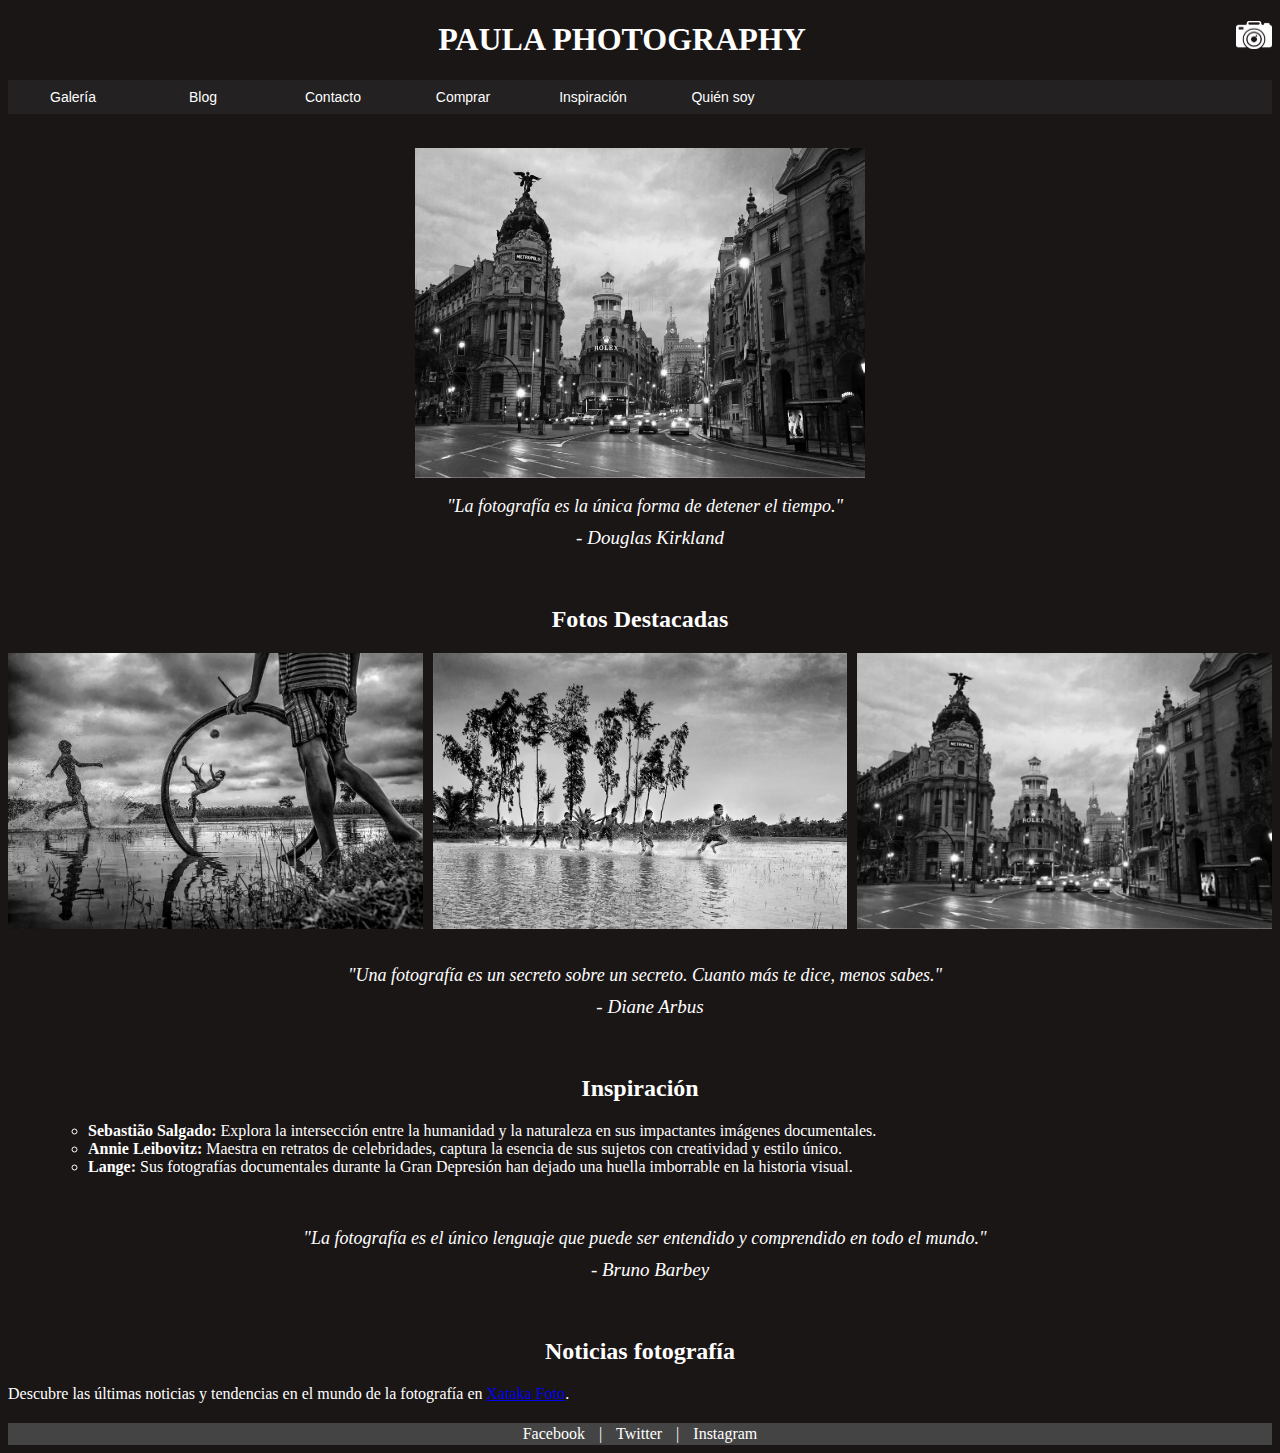
<file: index.html>
<!DOCTYPE html>
<html>
    <head>
        <meta charset="UTF-8">
        <meta http-equiv="X-UA-Compatible" content="IE=edge" >
        <meta name="viewport" content="width=device-width, initial-scale=1.0">
        <img src="assets/images/Camara-logo.png" alt = "imagen no cargada" width="36" height="28" align="right">
        <title>
            PaulaPhotography
        </title>
        <link rel="stylesheet" href="formato.css">
    </head>
    <body>
        <h1>PAULA PHOTOGRAPHY</h1>
        <nav>
            <ul class="contenedor">
            <li><a href = "galeria.html" >Galería</a></li>
            <li><a href = "blog.html" >Blog</a>
            <ul class="submenu">
                <li><a href="blog.html#trabajo">Trabajo</a></li>
                <li><a href="blog.html#viajes">Viajes</a></li>
              </ul>
            </li>
            <li><a href = "contacto.html" >Contacto</a></li>
            <li><a href = "comprar.html" >Comprar</a>
            <ul class="submenu">
                <li><a href="comprar.html#sesiones">Sesiones</a></li>
                <li><a href="comprar.html#imprimir">Imprimir</a></li>
                <li><a href="comprar.html#servicios">Servicios</a></li>
              </ul></li>
            <li><a href = "inspiracion.html" >Inspiración</a></li>
            <li><a href = "yo.html" >Quién soy</a></li>
        </ul>
           </nav>
        
        <br>

        <img src="assets/images/madrid.jpg" alt = "imagen no cargada" width="450" height="330">
        <blockquote>
            "La fotografía es la única forma de detener el tiempo."
            <p>- Douglas Kirkland</p>
        </blockquote>
        
        <br>
        <h2>Fotos Destacadas</h2>

        <div class="gallery">
            <img src="assets/images/fotobw.jpg" alt="Foto 1">
            <img src="assets/images/fotobw2.jpg" alt="Foto 2">
            <img src="assets/images/madrid.jpg" alt="Foto 2">
            <!-- Agrega más imágenes aquí -->
        </div>

        <br>
        <blockquote>
            "Una fotografía es un secreto sobre un secreto. Cuanto más te dice, menos sabes."
            <p>- Diane Arbus</p>
        </blockquote>

        <br>
        <h2>Inspiración</h2>
        <ul>
            <ul>
                <li><strong>Sebastião Salgado:</strong> Explora la intersección entre la humanidad y la naturaleza en sus impactantes imágenes documentales.</li>
                <li><strong>Annie Leibovitz:</strong> Maestra en retratos de celebridades, captura la esencia de sus sujetos con creatividad y estilo único.</li>
                <li><strong>Lange: </strong> Sus fotografías documentales durante la Gran Depresión han dejado una huella imborrable en la historia visual.</li>
            </ul>
        </ul>
        <br>
        <blockquote>
            "La fotografía es el único lenguaje que puede ser entendido y comprendido en todo el mundo." 
            <p>- Bruno Barbey</p>
        </blockquote>

        <br>
        <h2>Noticias fotografía</h2>
        Descubre las últimas noticias y tendencias en el mundo de la fotografía en <a href="https://www.xatakafoto.com/">Xataka Foto</a>.
        <br>
      
        <footer>
            <div class="footer-content">
              <div>
                <a href="https://www.facebook.com/ejemplo" target="_blank">Facebook</a>
                <span> | </span>
                <a href="https://twitter.com/ejemplo" target="_blank">Twitter</a>
                <span> | </span>
                <a href="https://www.instagram.com/ejemplo" target="_blank">Instagram</a>
              </div>
            </div>
          </footer>
    </body>
</html>
</file>
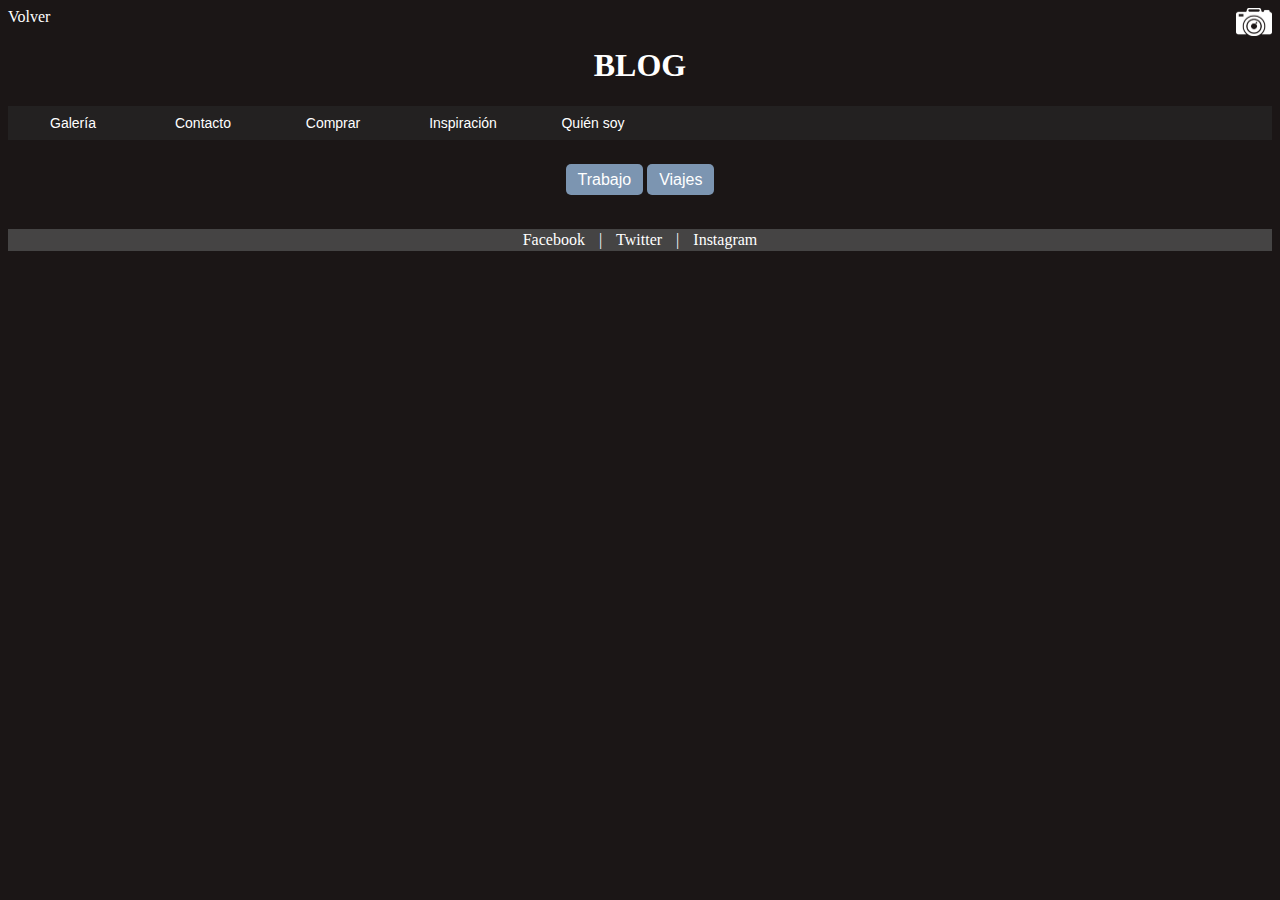
<file: blog.html>
<!DOCTYPE html>
<html lang="en">
<head>
    <img src="assets/images/Camara-logo.png" alt = "imagen no cargada" width="36" height="28" align="right">
    <meta charset="UTF-8">
    <meta name="viewport" content="width=device-width,initial-scale=1,maximum-scale=1,user-scalable=no" />
    <meta http-equiv="X-UA-Compatible" content="IE=edge">
    <meta name="viewport" content="width=device-width, initial-scale=1.0">
    <title>PaulaPhotography</title>
    <link rel="stylesheet" href="formato.css">
</head>
<body>
    <a href = "index.html" class="volver">Volver</a>
    <h1><a href = "index.html" class="volver">BLOG</a></h1>
    <nav>
        <ul class="contenedor">
        <li><a href = "galeria.html" >Galería</a></li>
        <li><a href = "contacto.html" >Contacto</a></li>
        <li><a href = "comprar.html" >Comprar</a>
        <ul class="submenu">
            <li><a href="comprar.html#sesiones">Sesiones</a></li>
            <li><a href="comprar.html#imprimir">Imprimir</a></li>
            <li><a href="comprar.html#servicios">Servicios</a></li>
          </ul></li>
        <li><a href = "inspiracion.html" >Inspiración</a></li>
        <li><a href = "yo.html" >Quién soy</a></li>
    </ul>
       </nav>

    <nav class="naver">
        <a class="boton", href="#trabajo">Trabajo</a>
        <a class="boton", href="#viajes">Viajes</a>
        <br>
    </nav>

       <section id="trabajo">
        <img src="assets/images/yoo.jpg" alt="Imagen de trabajo">
        <h2>Mi Trabajo</h2>
        <p>
            Como fotógrafa, mi trabajo se centra en capturar momentos únicos y emociones genuinas a través de mi lente. Cada sesión fotográfica es una oportunidad para contar historias y expresar la belleza y la autenticidad de las personas y los lugares que fotografío. Busco crear imágenes que no solo sean visualmente impactantes, sino que también transmitan profundidad y significado, evocando una conexión emocional con el espectador.
        </p>
        <p>
            En el futuro, espero seguir creciendo y evolucionando como fotógrafa, explorando nuevos estilos y técnicas, y expandiendo mi alcance creativo. Mi objetivo es seguir desafiándome a mí misma, superando mis límites y creando obras que inspiren y provoquen reflexión. En mis proyectos, busco colaborar con personas apasionadas y creativas, trabajar en proyectos significativos y contribuir positivamente al mundo a través de mi arte.
        </p>
       </section>

       <section id="viajes">
    
        <div class="viajes-container">
            <h2>Mis Viajes</h2>
            <div class="gallery">
                <a class="volver" href="blog/ny.html">
                    <img src="assets/images/ny.jpg" alt="New York" >
                    <h3>New York</h3>
                </a>
                <a class="volver" href="blog/kenya.html">
                    <img src="assets/images/zebra.jpg" alt="Kenya">
                    <h3>Kenya</h3>
                </a>
                <a class="volver" href="blog/india.html">
                    <img src="assets/images/fotobw2.jpg" alt="India">
                    <h3>India</h3>
                </a>
            </div>
        </div>
    </section>
    
    <footer>
        <div class="footer-content">
          <div>
            <a href="https://www.facebook.com/ejemplo" target="_blank">Facebook</a>
            <span> | </span>
            <a href="https://twitter.com/ejemplo" target="_blank">Twitter</a>
            <span> | </span>
            <a href="https://www.instagram.com/ejemplo" target="_blank">Instagram</a>
          </div>
        </div>
      </footer>
       
</body>
</html>
</file>
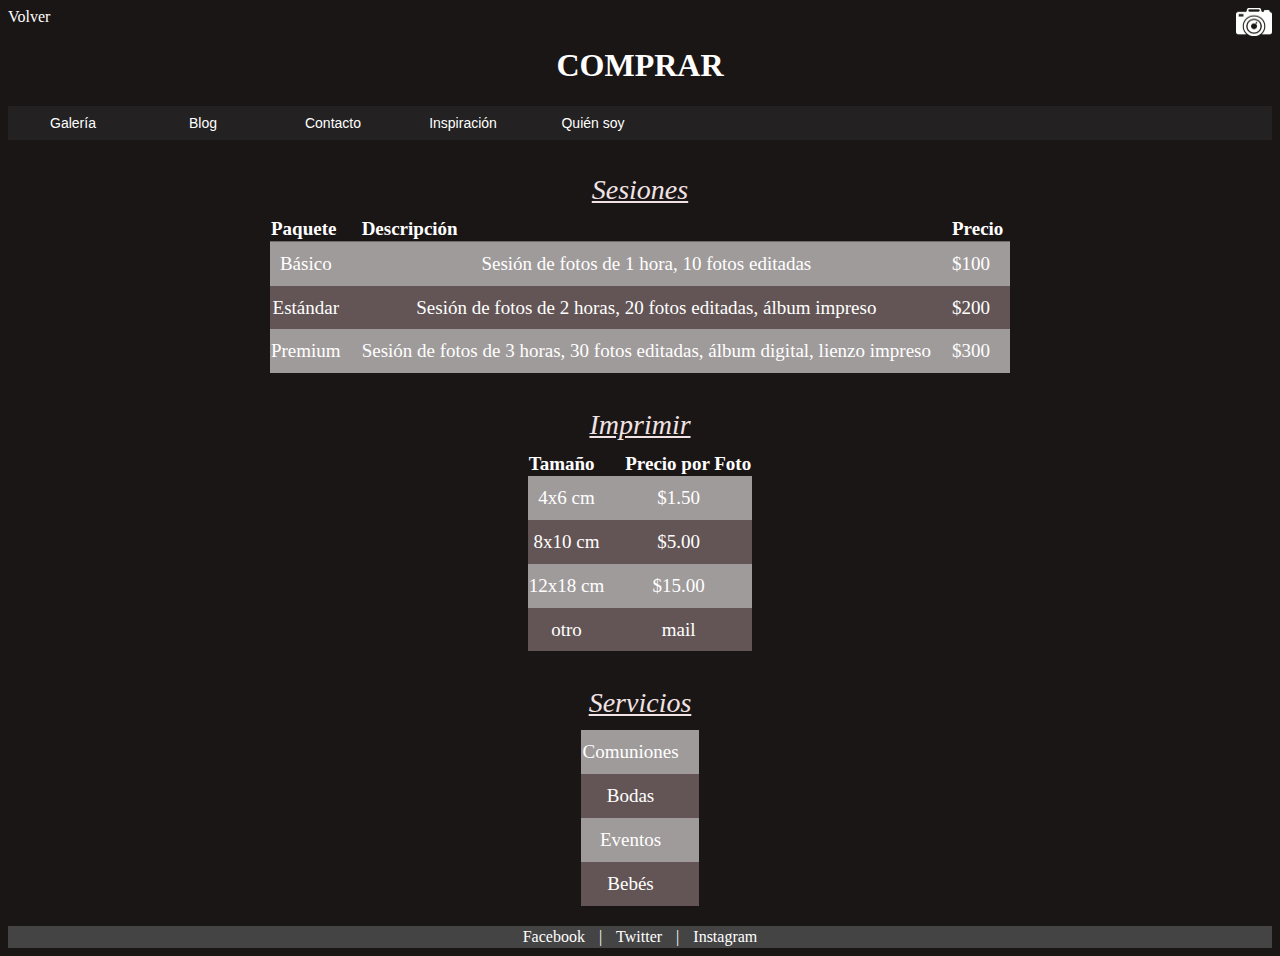
<file: comprar.html>
<!DOCTYPE html>
<html lang="en">
<head>
    <img src="assets/images/Camara-logo.png" alt = "imagen no cargada" width="36" height="28" align="right">
    <meta charset="UTF-8">
    <meta name="viewport" content="width=device-width, initial-scale=1.0">
    <title>PaulaPhotography</title>
    <link rel="stylesheet" href="formato.css">
</head>
<body>
    <a href = "index.html" class="volver">Volver</a>
    <h1><a href = "index.html" class="volver">COMPRAR</a></h1>
    <nav>
        <ul class="contenedor">
        <li><a href = "galeria.html" >Galería</a></li>
        <li><a href = "blog.html" >Blog</a>
        <ul class="submenu">
            <li><a href="blog.html#trabajo">Trabajo</a></li>
            <li><a href="blog.html#viajes">Viajes</a></li>
          </ul>
        </li>
        <li><a href = "contacto.html" >Contacto</a></li>
        <li><a href = "inspiracion.html" >Inspiración</a></li>
        <li><a href = "yo.html" >Quién soy</a></li>
    </ul>
       </nav>
    
    <br>
    <table id="sesiones">
        <caption id="leyenda">Sesiones</caption>
        <thead>
            <tr>
                <th>Paquete</th>
                <th>Descripción</th>
                <th>Precio</th>
            </tr>
        </thead>
        <tbody>
            <tr class="separador">
                <td>Básico </td>
                <td>Sesión de fotos de 1 hora, 10 fotos editadas</td>
                <td>$100</td>
            </tr>
            <tr>
                <td>Estándar </td>
                <td>Sesión de fotos de 2 horas, 20 fotos editadas, álbum impreso</td>
                <td>$200</td>
            </tr>
            <tr>
                <td>Premium </td>
                <td>Sesión de fotos de 3 horas, 30 fotos editadas, álbum digital, lienzo impreso</td>
                <td>$300</td>
            </tr>
        </tbody>
    </table>

    <br>
    <br>

    <table id="imprimir">
        <caption id="leyenda">Imprimir</caption>
        <thead>
            <tr>
                <th>Tamaño</th>
                <th>Precio por Foto</th>
            </tr>
        </thead>
        <tbody>
            <tr>
                <td>4x6 cm</td>
                <td>$1.50</td>
            </tr>
            <tr>
                <td>8x10 cm</td>
                <td>$5.00</td>
            </tr>
            <tr>
                <td>12x18 cm</td>
                <td>$15.00</td>
            </tr>
            <tr>
                <td>otro</td>
                <td>mail</td>
            </tr>
        </tbody>
    </table>

    <br>
    <br>
    <table id="servicios">
        <caption id="leyenda">Servicios</caption>
        <tbody>
            <tr>
                <td>Comuniones</td>
            </tr>
            <tr>
                <td>Bodas</td>
                
            </tr>
            <tr>
                <td>Eventos</td>
                
            </tr>
            <tr>
                <td>Bebés</td>
                
            </tr>
        </tbody>
    </table>

    <footer>
        <div class="footer-content">
          <div>
            <a href="https://www.facebook.com/ejemplo" target="_blank">Facebook</a>
            <span> | </span>
            <a href="https://twitter.com/ejemplo" target="_blank">Twitter</a>
            <span> | </span>
            <a href="https://www.instagram.com/ejemplo" target="_blank">Instagram</a>
          </div>
        </div>
      </footer>
      
</body>
</html>
</file>
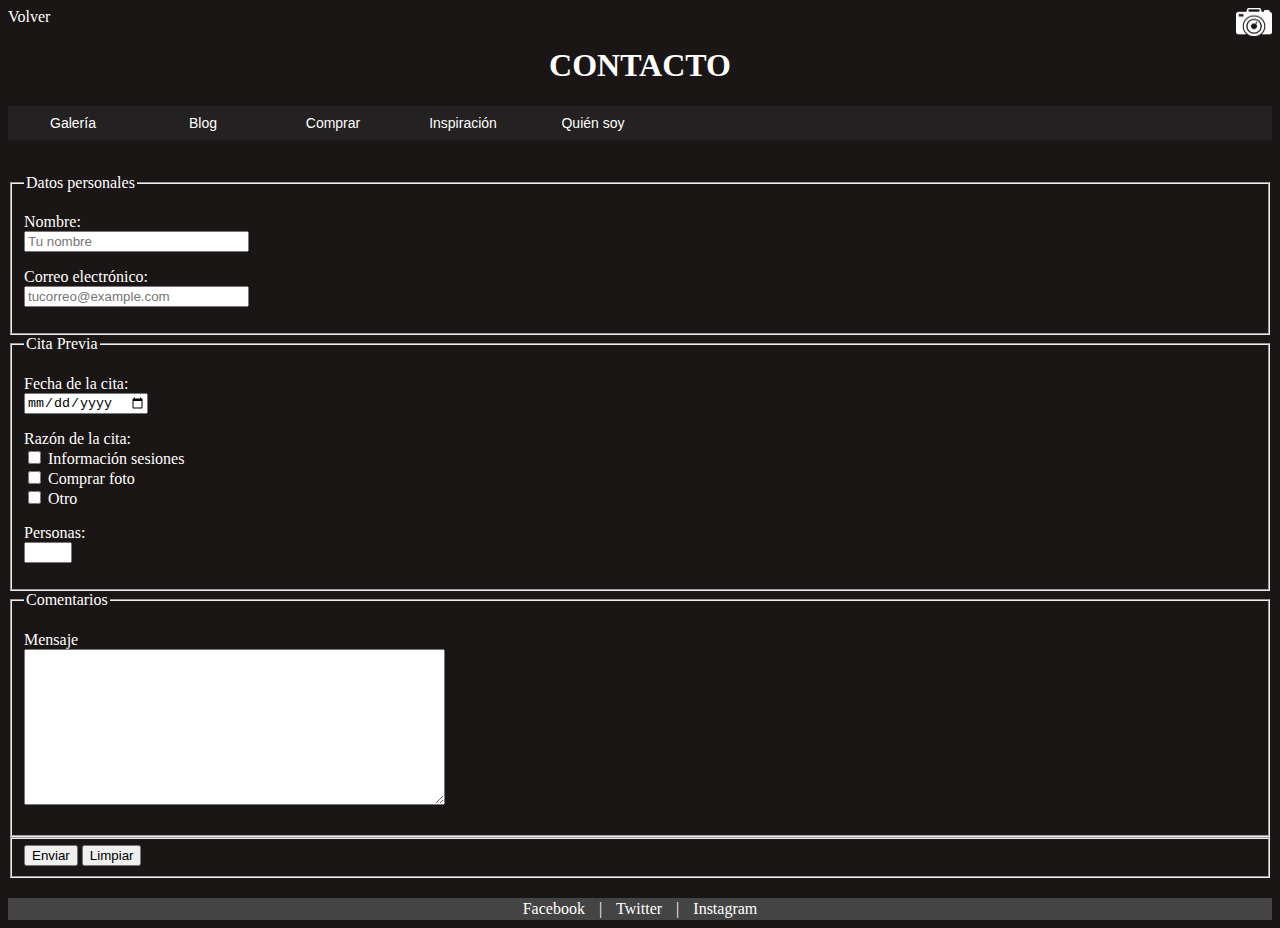
<file: contacto.html>
<!DOCTYPE html>
<html lang="en">
<head>
  <img src="assets/images/Camara-logo.png" alt = "imagen no cargada" width="36" height="28" align="right">
    <meta charset="UTF-8">
    <meta name="viewport" content="width=device-width, initial-scale=1.0">
    <title>PaulaPhotography</title>
    <link rel="stylesheet" href="formato.css">
</head>
<body>
    <a href = "index.html" class="volver">Volver</a>
    <h1><a href = "index.html" class="volver">CONTACTO</a></h1>
    <nav>
        <ul class="contenedor">
        <li><a href = "galeria.html" >Galería</a></li>
        <li><a href = "blog.html" >Blog</a>
        <ul class="submenu">
            <li><a href="blog.html#trabajo">Trabajo</a></li>
            <li><a href="blog.html#viajes">Viajes</a></li>
          </ul>
        </li>
        <li><a href = "comprar.html" >Comprar</a>
        <ul class="submenu">
            <li><a href="comprar.html#sesiones">Sesiones</a></li>
            <li><a href="comprar.html#imprimir">Imprimir</a></li>
            <li><a href="comprar.html#servicios">Servicios</a></li>
          </ul></li>
        <li><a href = "inspiracion.html" >Inspiración</a></li>
        <li><a href = "yo.html" >Quién soy</a></li>
    </ul>
       </nav>
    
    <br>


    <form action="respuestaFormulario.html" method="get">

        <!-- <h2>Formulario del pedido</h2> -->
        <fieldset>
         <legend>Datos personales</legend>
         <p>
          <label for="nombre">Nombre:</label><br>
          <input type="text" id="nombre" name="nombre" maxlength="50" size="25" placeholder="Tu nombre" required>
      </p>
      <p>
          <label for="email">Correo electrónico:</label><br>
          <input type="email" id="email" name="email" maxlength="50" size="25" placeholder="tucorreo@example.com" required>
      </p>
        </fieldset>
        <fieldset>
          <legend>Cita Previa</legend>
          <p>
              <label for="fecha">Fecha de la cita:</label><br>
              <input type="date" id="fecha" name="fecha" min="2024-02-10" required> <!-- Año mes día -->
          </p>
          <p>
              <label for="razon">Razón de la cita:</label><br>
              <input type="checkbox" id="info_sesiones" name="razon" value="info_sesiones" >
              <label for="info_sesiones">Información sesiones</label><br>
              <input type="checkbox" id="comprar_foto" name="razon" value="comprar_foto" >
              <label for="comprar_foto">Comprar foto</label><br>
              <input type="checkbox" id="otro" name="razon" value="otro">
              <label for="otro">Otro</label><br>
          </p>
          <p>
              <label for="cantidad">Personas:</label><br>
              <input type="number" id="cantidad" name="cantidad" min="1" max="5" required>
          </p>
      </fieldset>
        <fieldset>
         <legend>Comentarios</legend>
         <p>
          <label for="story">Mensaje</label><br>
          <textarea id="story" name="instrucciones" rows="10" cols="50"></textarea>
         </p>
        </fieldset>
        <fieldset>
          <button type="submit">Enviar</button>
          <button type="reset">Limpiar</button>
        </fieldset>
       </form>

       <footer>
        <div class="footer-content">
          <div>
            <a href="https://www.facebook.com/ejemplo" target="_blank">Facebook</a>
            <span> | </span>
            <a href="https://twitter.com/ejemplo" target="_blank">Twitter</a>
            <span> | </span>
            <a href="https://www.instagram.com/ejemplo" target="_blank">Instagram</a>
          </div>
        </div>
      </footer>
      
</body>
</html>
</file>
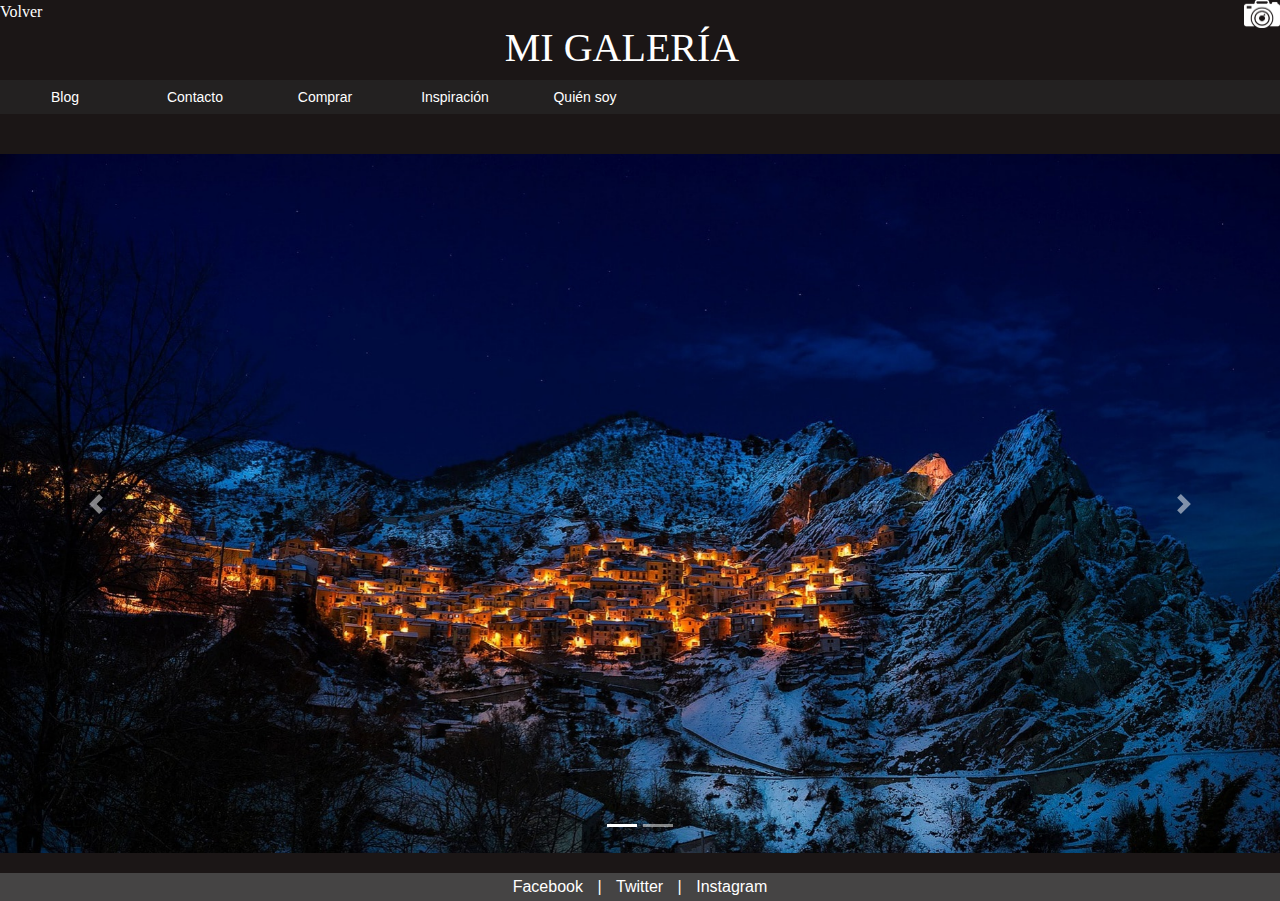
<file: galeria.html>
<!DOCTYPE html>
<html lang="en">
<head>
    <img src="assets/images/Camara-logo.png" alt = "imagen no cargada" width="36" height="28" align="right">
    <meta charset="UTF-8">
    <meta name="viewport" content="width=device-width, initial-scale=1.0">
    <title>PaulaPhotography</title>
    <!-- Include Bootstrap CSS -->
    <link rel="stylesheet" href="https://stackpath.bootstrapcdn.com/bootstrap/4.3.1/css/bootstrap.min.css">
    <link rel="stylesheet" href="formato.css">
</head>

<body>
    <a href = "index.html" class="volver">Volver</a>
    <h1><a href = "index.html" class="volver">MI GALERÍA</a></h1>
    <nav>
        <ul class="contenedor">
        <li><a href = "blog.html" >Blog</a>
        <ul class="submenu">
            <li><a href="blog.html#trabajo">Trabajo</a></li>
            <li><a href="blog.html#viajes">Viajes</a></li>
          </ul>
        </li>
        <li><a href = "contacto.html" >Contacto</a></li>
        <li><a href = "comprar.html" >Comprar</a>
        <ul class="submenu">
            <li><a href="comprar.html#sesiones">Sesiones</a></li>
            <li><a href="comprar.html#imprimir">Imprimir</a></li>
            <li><a href="comprar.html#servicios">Servicios</a></li>
          </ul></li>
        <li><a href = "inspiracion.html" >Inspiración</a></li>
        <li><a href = "yo.html" >Quién soy</a></li>
    </ul>
       </nav>
    
    <br>

    <!-- Bootstrap Carousel -->
    <div id="carouselExampleIndicators" class="carousel slide" data-ride="carousel">
        <ol class="carousel-indicators">
            <li data-target="#carouselExampleIndicators" data-slide-to="0" class="active"></li>
            <li data-target="#carouselExampleIndicators" data-slide-to="1"></li>
           
        </ol>
        <div class="carousel-inner">
            <div class="carousel-item active">
                <img src="assets/images/img1.jpg" class="d-block w-100" alt="...">
            </div>
            <div class="carousel-item">
                <img src="assets/images/img2.jpg" class="d-block w-100" alt="...">
            </div>
  
        </div>
        <a class="carousel-control-prev" href="#carouselExampleIndicators" role="button" data-slide="prev">
            <span class="carousel-control-prev-icon" aria-hidden="true"></span>
            <span class="sr-only">Previous</span>
        </a>
        <a class="carousel-control-next" href="#carouselExampleIndicators" role="button" data-slide="next">
            <span class="carousel-control-next-icon" aria-hidden="true"></span>
            <span class="sr-only">Next</span>
        </a>
    </div>

    <!-- Include jQuery, Popper.js, and Bootstrap JS -->
    <script src="https://code.jquery.com/jquery-3.3.1.slim.min.js"></script>
    <script src="https://cdnjs.cloudflare.com/ajax/libs/popper.js/1.14.7/umd/popper.min.js"></script>
    <script src="https://stackpath.bootstrapcdn.com/bootstrap/4.3.1/js/bootstrap.min.js"></script>

    <footer>
        <div class="footer-content">
          <div>
            <a href="https://www.facebook.com/ejemplo" target="_blank">Facebook</a>
            <span> | </span>
            <a href="https://twitter.com/ejemplo" target="_blank">Twitter</a>
            <span> | </span>
            <a href="https://www.instagram.com/ejemplo" target="_blank">Instagram</a>
          </div>
        </div>
      </footer>
      
</body>

</html>
</file>
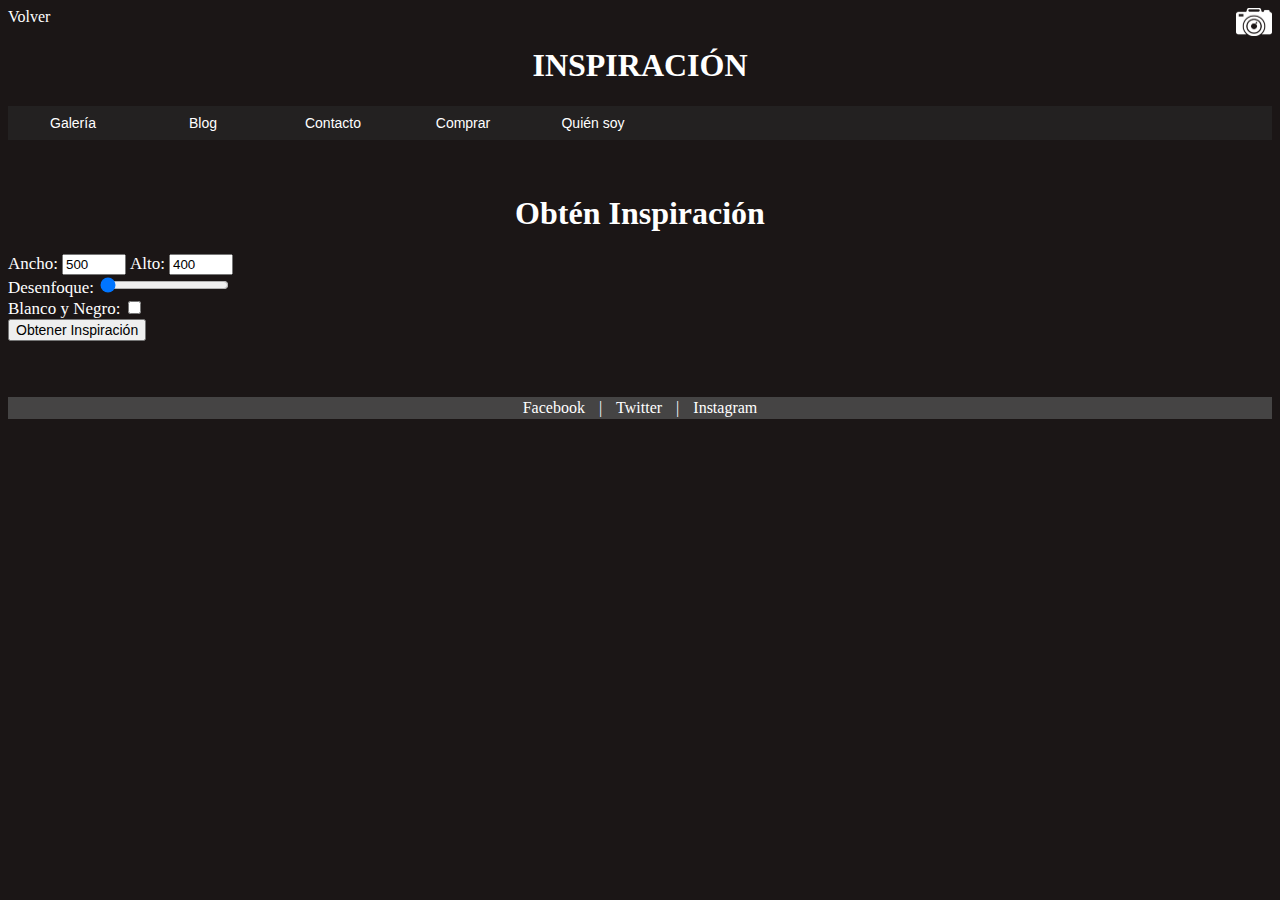
<file: inspiracion.html>
<!DOCTYPE html>
<html>
    <head>
        <meta charset="UTF-8">
        <meta http-equiv="X-UA-Compatible" content="IE=edge" >
        <meta name="viewport" content="width=device-width, initial-scale=1.0">
        <img src="assets/images/Camara-logo.png" alt = "imagen no cargada" width="36" height="28" align="right">
        <title>
            PaulaPhotography
        </title>
        <link rel="stylesheet" href="formato.css">
    </head>
    <body>
        <a href = "index.html" class="volver">Volver</a>
        <h1><a href = "index.html" class="volver">INSPIRACIÓN</a></h1>
        <nav>
            <ul class="contenedor">
            <li><a href = "galeria.html" >Galería</a></li>
            <li><a href = "blog.html" >Blog</a>
            <ul class="submenu">
                <li><a href="blog.html#trabajo">Trabajo</a></li>
                <li><a href="blog.html#viajes">Viajes</a></li>
              </ul>
            </li>
            <li><a href = "contacto.html" >Contacto</a></li>
            <li><a href = "comprar.html" >Comprar</a>
            <ul class="submenu">
                <li><a href="comprar.html#sesiones">Sesiones</a></li>
                <li><a href="comprar.html#imprimir">Imprimir</a></li>
                <li><a href="comprar.html#servicios">Servicios</a></li>
              </ul></li>
            <li><a href = "yo.html" >Quién soy</a></li>
        </ul>
           </nav>
        
        <br>

        <h1>Obtén Inspiración</h1>
        <label for="width" style="font-size: 17px;">Ancho:</label>
        <input type="number" id="width" value="500" min="150" max="800" size="4" >
        <label for="height" style="font-size: 17px;">Alto:</label>
        <input type="number" id="height" value="400" min="150" max="700" size="4" >
        <br>
        <label for="blur" style="font-size: 17px;">Desenfoque:</label>
        <input type="range" id="blur" min="1" max="10" value="1">
        <br>
        <label for="grayscale" style="font-size: 17px;">Blanco y Negro:</label>
        <input type="checkbox" id="grayscale">
        <br>
        <button id="getInspiration" style="font-size: 14px;">Obtener Inspiración</button>
        <div id="inspirationImage"></div>
        <br>

        <script src="inspiracion.js"></script>
        
        <br>
        <footer>
          <div class="footer-content">
            <div>
              <a href="https://www.facebook.com/ejemplo" target="_blank">Facebook</a>
              <span> | </span>
              <a href="https://twitter.com/ejemplo" target="_blank">Twitter</a>
              <span> | </span>
              <a href="https://www.instagram.com/ejemplo" target="_blank">Instagram</a>
            </div>
          </div>
        </footer>
          
    </body>
</html>
</file>
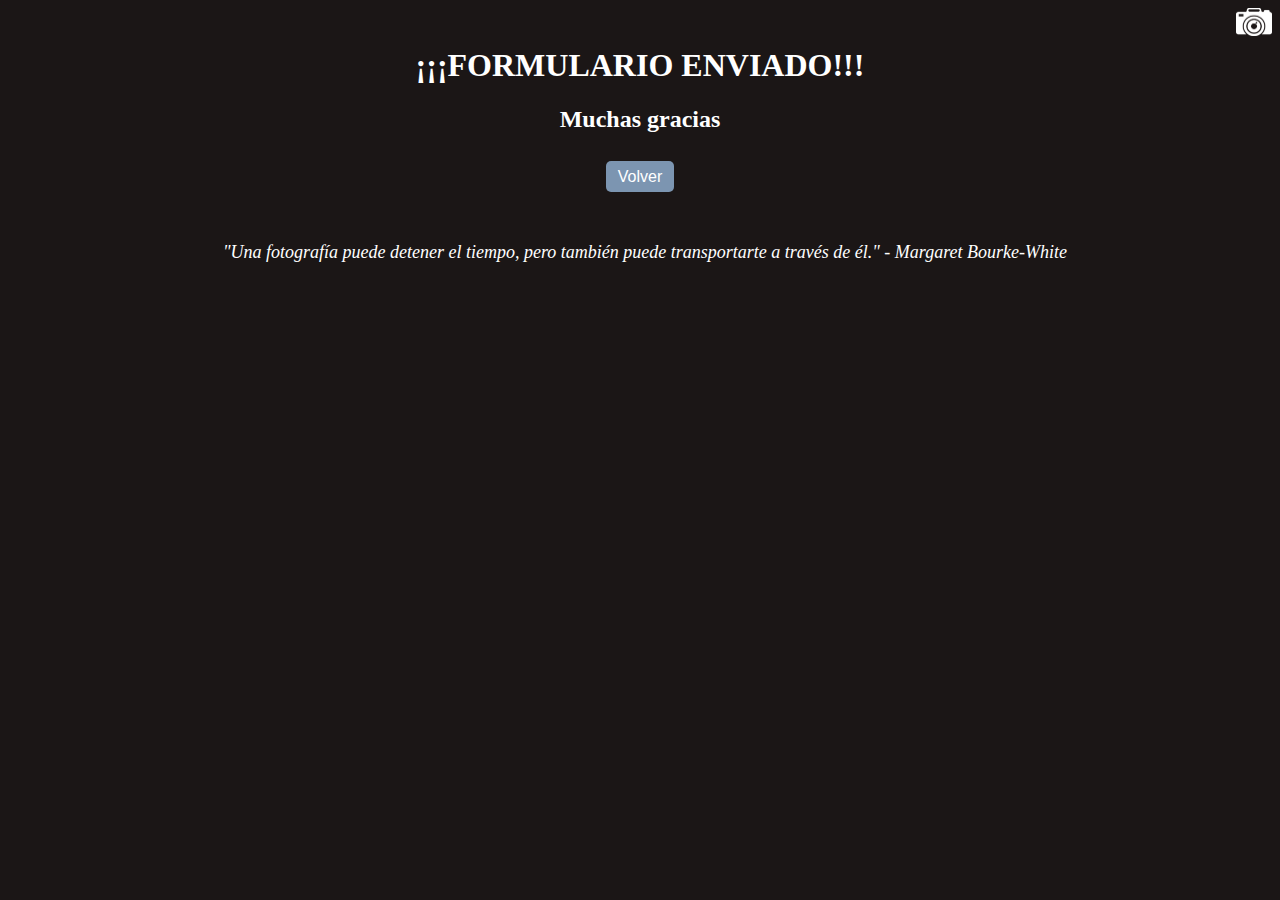
<file: respuestaFormulario.html>
<!DOCTYPE html>
<html>
    <head>
        <meta charset="UTF-8">
        <meta http-equiv="X-UA-Compatible" content="IE=edge" >
        <meta name="viewport" content="width=device-width, initial-scale=1.0">
        <img src="assets/images/Camara-logo.png" alt = "imagen no cargada" width="36" height="28" align="right">
        <title>
            PaulaPhotography
        </title>
        <link rel="stylesheet" href="formato.css">
    </head>
    <body>
        <br>
        <h1>¡¡¡FORMULARIO ENVIADO!!!</h1>
        <h2>Muchas gracias</h2>
        <nav class="naver"><a class="boton" href ="index.html">Volver</a></nav>
        <br>
        <blockquote>
            "Una fotografía puede detener el tiempo, pero también puede transportarte a través de él." 
            - Margaret Bourke-White
        </blockquote>

    </body>
    </html>
</file>
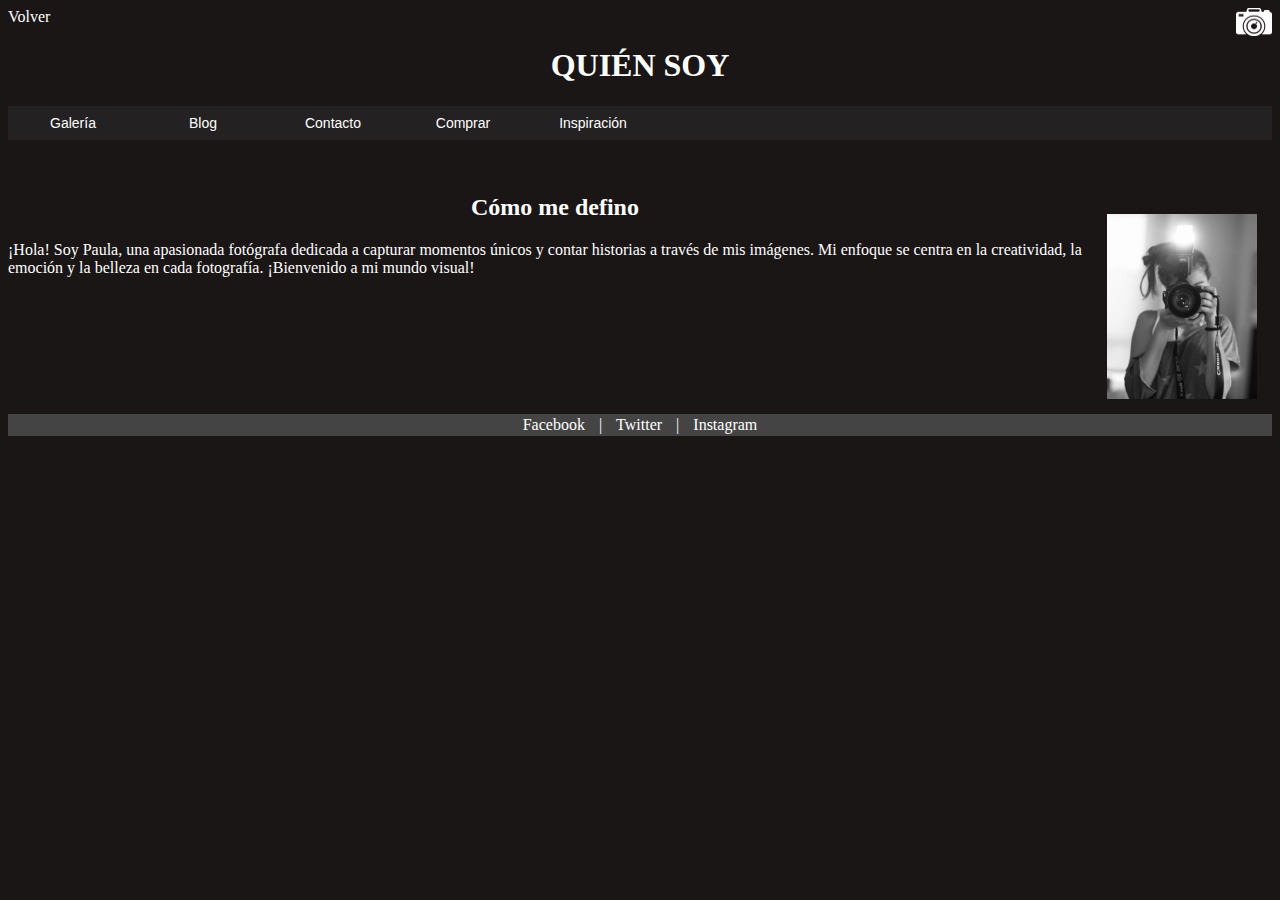
<file: yo.html>
<!DOCTYPE html>
<html lang="en">
<head>
    <img src="assets/images/Camara-logo.png" alt = "imagen no cargada" width="36" height="28" align="right">
    <meta charset="UTF-8">
    <meta name="viewport" content="width=device-width, initial-scale=1.0">
    <title>PaulaPhotography</title>
    <link rel="stylesheet" href="formato.css">
    
</head>
<body>
    <a href = "index.html" class="volver">Volver</a>
    <h1><a href = "index.html" class="volver">QUIÉN SOY</a></h1>

    <nav>
        <ul class="contenedor">
        <li><a href = "galeria.html" >Galería</a></li>
        <li><a href = "blog.html" >Blog</a>
        <ul class="submenu">
            <li><a href="blog.html#trabajo">Trabajo</a></li>
            <li><a href="blog.html#viajes">Viajes</a></li>
          </ul>
        </li>
        <li><a href = "contacto.html" >Contacto</a></li>
        <li><a href = "comprar.html" >Comprar</a>
        <ul class="submenu">
            <li><a href="comprar.html#sesiones">Sesiones</a></li>
            <li><a href="comprar.html#imprimir">Imprimir</a></li>
            <li><a href="comprar.html#servicios">Servicios</a></li>
          </ul></li>
        <li><a href = "inspiracion.html" >Inspiración</a></li>
    </ul>
       </nav>
    
    <br>
 
    <section id="yo">
    <img src="assets/images/soy.jpg" alt="Mi foto">
    <h2>Cómo me defino</h2>
        <p>¡Hola! Soy Paula, una apasionada fotógrafa dedicada a capturar momentos únicos y contar historias a través de mis imágenes. Mi enfoque se centra en la creatividad, la emoción y la belleza en cada fotografía. ¡Bienvenido a mi mundo visual!</p>
    </section>
    <br>

    <footer>
      <div class="footer-content">
        <div>
          <a href="https://www.facebook.com/ejemplo" target="_blank">Facebook</a>
          <span> | </span>
          <a href="https://twitter.com/ejemplo" target="_blank">Twitter</a>
          <span> | </span>
          <a href="https://www.instagram.com/ejemplo" target="_blank">Instagram</a>
        </div>
      </div>
    </footer>

</body>
</html>
</file>
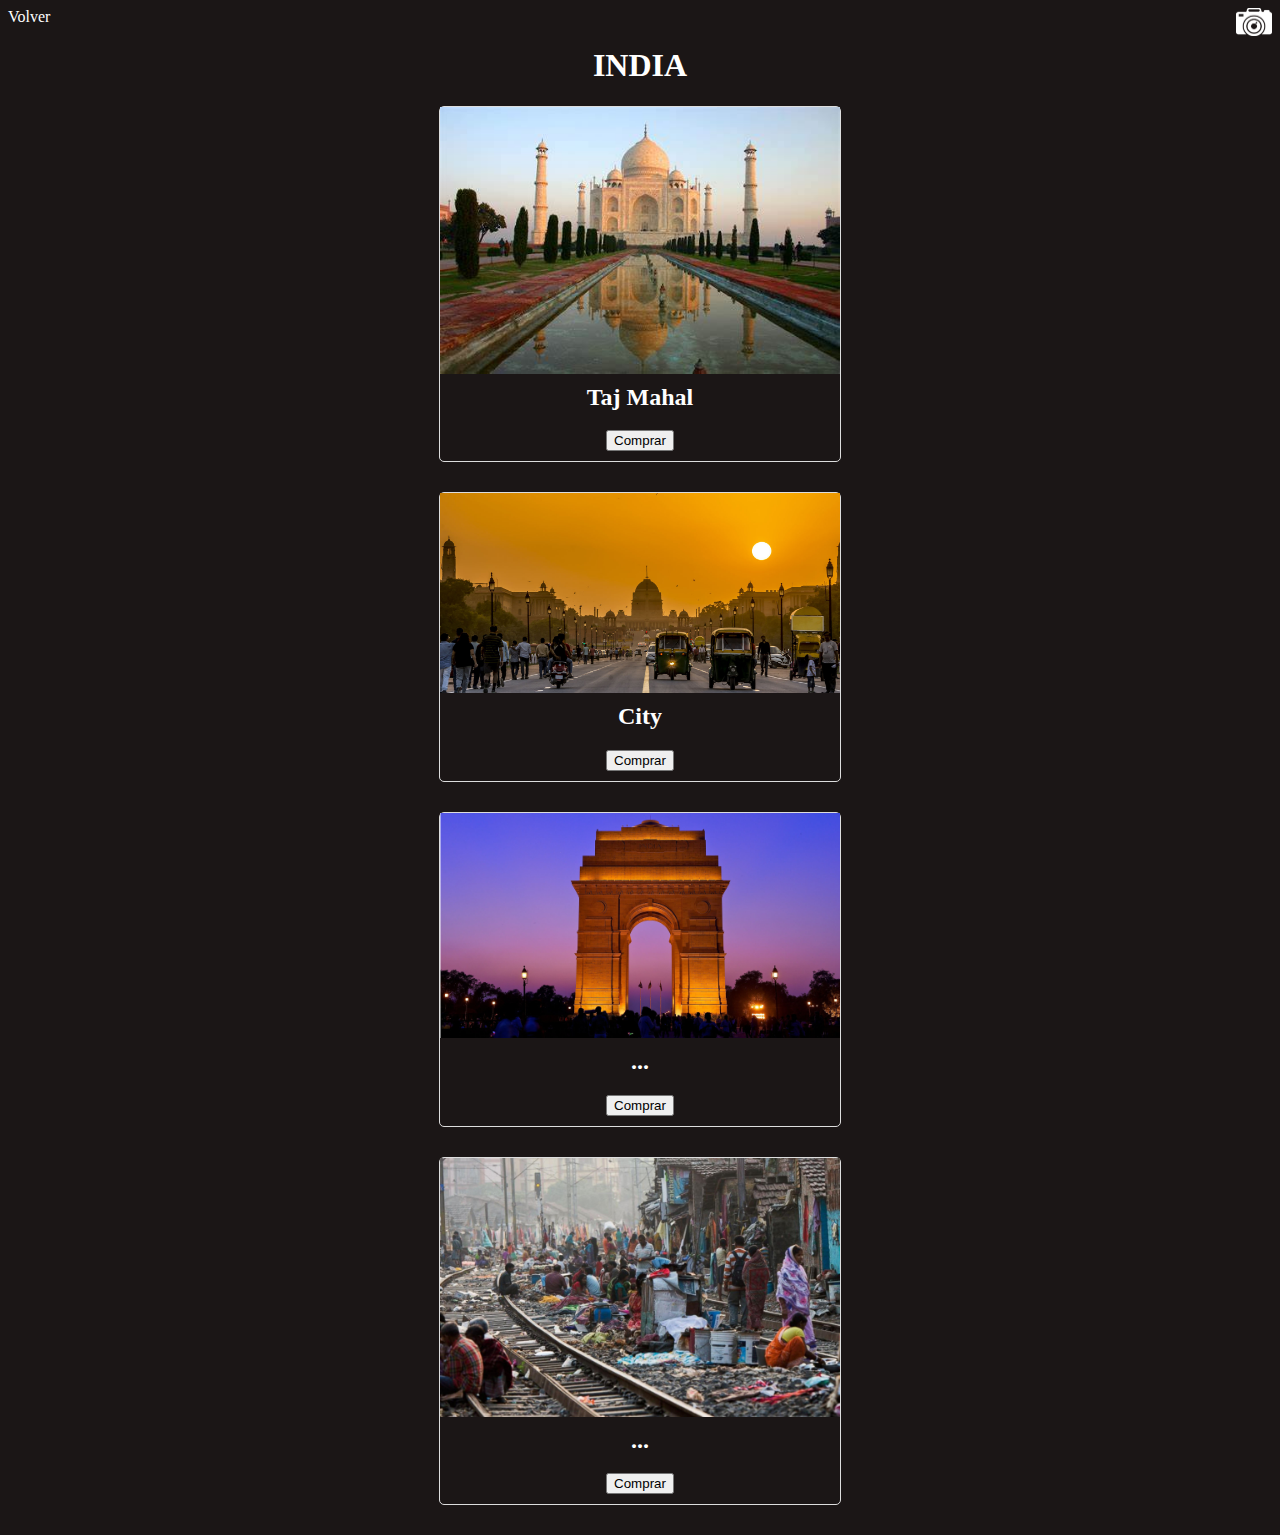
<file: blog/india.html>
<!DOCTYPE html>
<html lang="en">
<head>
    <img src="../assets/images/Camara-logo.png" alt = "imagen no cargada" width="36" height="28" align="right">
    <meta charset="UTF-8">
    <meta name="viewport" content="width=device-width,initial-scale=1,maximum-scale=1,user-scalable=no" />
    <meta http-equiv="X-UA-Compatible" content="IE=edge">
    <meta name="viewport" content="width=device-width, initial-scale=1.0">
    <title>PaulaPhotography</title>
    <link rel="stylesheet" href="../formato.css">
</head>
<body>
    <a href = "../blog.html#viajes" class="volver">Volver</a>
    <h1>INDIA</h1>
    
    <div class="photo">
        <img src="../assets/images/india/tm.jpeg" alt="Foto 1">
        <div class="description">
            <h2>Taj Mahal</h2>
            <!-- Agrega la descripción de la foto aquí -->
            <div class="ranking">
                <!-- Agrega la funcionalidad de ranking con estrellas aquí -->
            </div>
            <button class="buy-button">Comprar</button>
        </div>
    </div>
    <!-- Repite esta estructura para cada foto -->
    <div class="photo">
        <img src="../assets/images/india/city.jpg" alt="Foto 2">
        <div class="description">
            <h2>City</h2>
            <div class="ranking">
                <!-- Agrega la funcionalidad de ranking con estrellas aquí -->
            </div>
            <button class="buy-button">Comprar</button>
        </div>
    </div>
    <div class="photo">
        <img src="../assets/images/india/arco.jpg" alt="Foto 2">
        <div class="description">
            <h2> ...</h2>
            <div class="ranking">
                <!-- Agrega la funcionalidad de ranking con estrellas aquí -->
            </div>
            <button class="buy-button">Comprar</button>
        </div>
    </div>
    <div class="photo">
        <img src="../assets/images/india/pob.jpeg" alt="Foto 2">
        <div class="description">
            <h2>...</h2>
            <div class="ranking">
                <!-- Agrega la funcionalidad de ranking con estrellas aquí -->
            </div>
            <button class="buy-button">Comprar</button>
        </div>
    </div>
    </div>


</body>
</html>
</file>
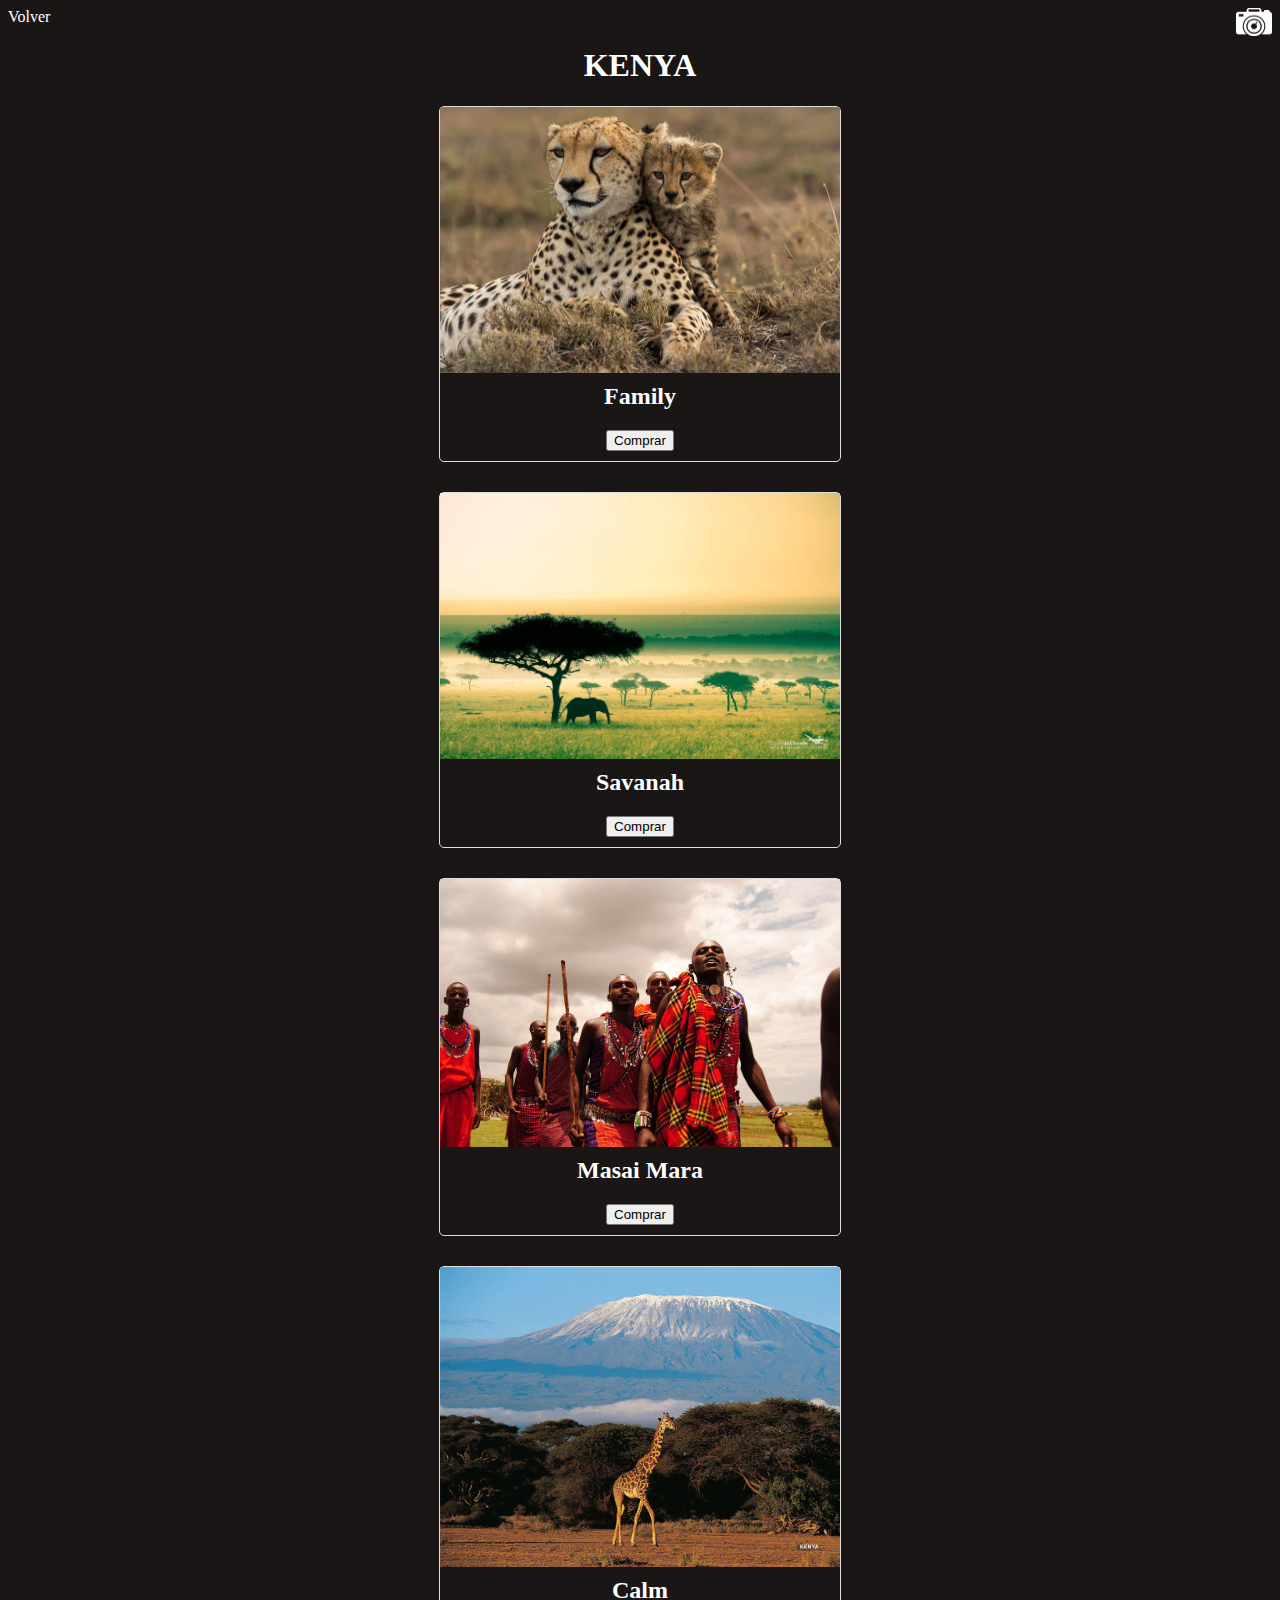
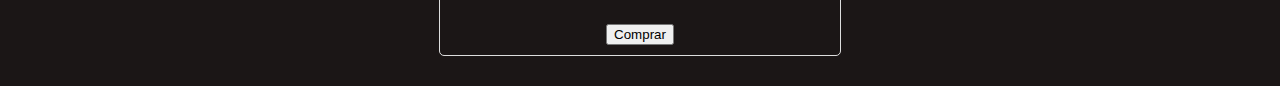
<file: blog/kenya.html>
<!DOCTYPE html>
<html lang="en">
<head>
    <img src="../assets/images/Camara-logo.png" alt = "imagen no cargada" width="36" height="28" align="right">
    <meta charset="UTF-8">
    <meta name="viewport" content="width=device-width,initial-scale=1,maximum-scale=1,user-scalable=no" />
    <meta http-equiv="X-UA-Compatible" content="IE=edge">
    <meta name="viewport" content="width=device-width, initial-scale=1.0">
    <title>PaulaPhotography</title>
    <link rel="stylesheet" href="../formato.css">
</head>
<body>
    <a href = "../blog.html#viajes" class="volver">Volver</a>
    <h1>KENYA</h1>
    <div class="photo">
        <img src="../assets/images/kenya/C.jpg" alt="Foto 1">
        <div class="description">
            <h2>Family</h2>
            <!-- Agrega la descripción de la foto aquí -->
            <div class="ranking">
                <!-- Agrega la funcionalidad de ranking con estrellas aquí -->
            </div>
            <button class="buy-button">Comprar</button>
        </div>
    </div>
    <!-- Repite esta estructura para cada foto -->
    <div class="photo">
        <img src="../assets/images/kenya/k.jpeg" alt="Foto 2">
        <div class="description">
            <h2>Savanah</h2>
            <div class="ranking">
                <!-- Agrega la funcionalidad de ranking con estrellas aquí -->
            </div>
            <button class="buy-button">Comprar</button>
        </div>
    </div>
    <div class="photo">
        <img src="../assets/images/kenya/m.jpg" alt="Foto 2">
        <div class="description">
            <h2>Masai Mara</h2>
            <div class="ranking">
                <!-- Agrega la funcionalidad de ranking con estrellas aquí -->
            </div>
            <button class="buy-button">Comprar</button>
        </div>
    </div>
    <div class="photo">
        <img src="../assets/images/kenya/J.jpeg" alt="Foto 2">
        <div class="description">
            <h2>Calm</h2>
            <div class="ranking">
                <!-- Agrega la funcionalidad de ranking con estrellas aquí -->
            </div>
            <button class="buy-button">Comprar</button>
        </div>
    </div>
    </div>


</body>
</html>
</file>
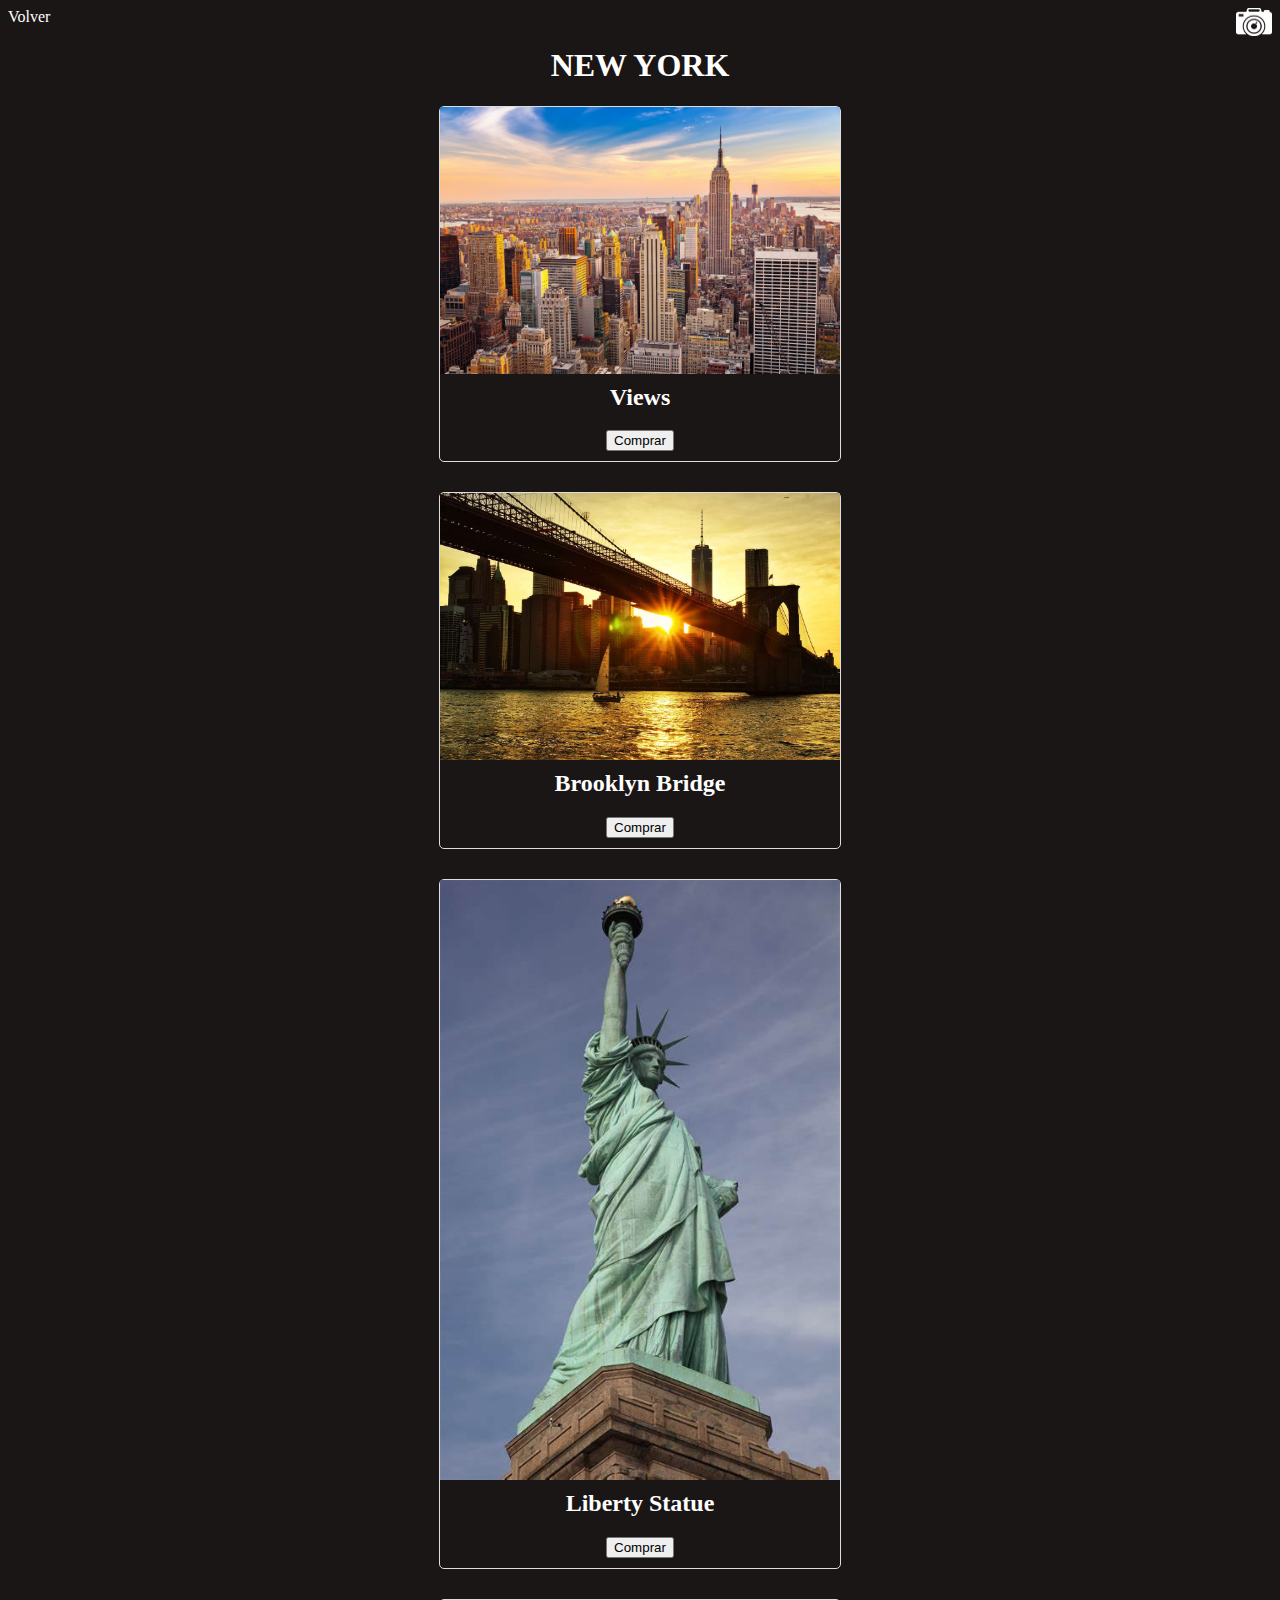
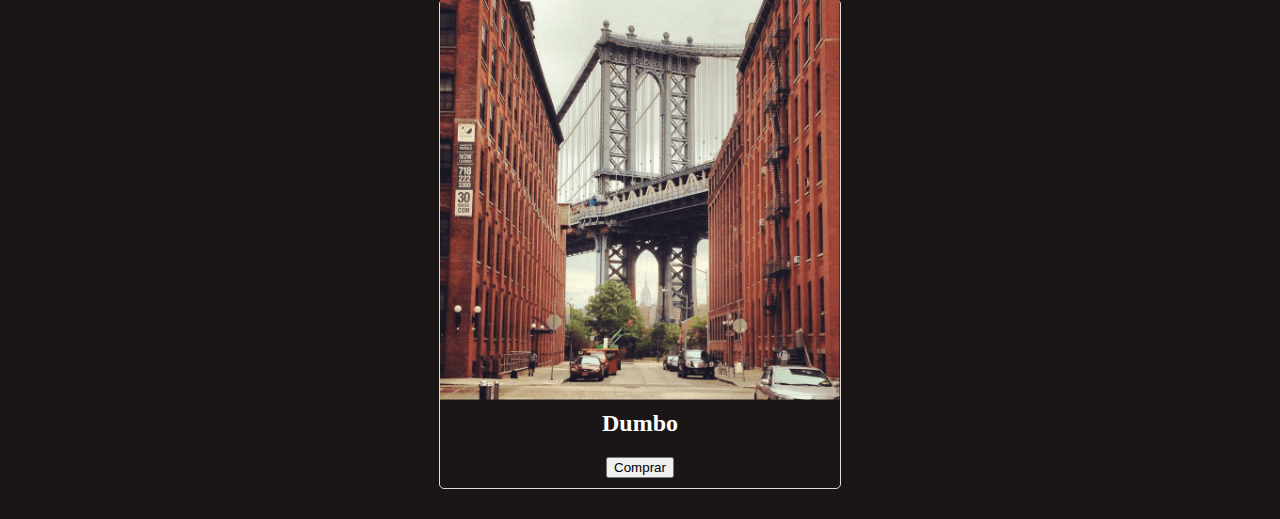
<file: blog/ny.html>
<!DOCTYPE html>
<html lang="en">
<head>
    <img src="../assets/images/Camara-logo.png" alt = "imagen no cargada" width="36" height="28" align="right">
    <meta charset="UTF-8">
    <meta name="viewport" content="width=device-width,initial-scale=1,maximum-scale=1,user-scalable=no" />
    <meta http-equiv="X-UA-Compatible" content="IE=edge">
    <meta name="viewport" content="width=device-width, initial-scale=1.0">
    <title>PaulaPhotography</title>
    <link rel="stylesheet" href="../formato.css">
</head>
<body>
    <a href = "../blog.html#viajes" class="volver">Volver</a>
    <h1>NEW YORK</h1>

    <div class="photo">
        <img src="../assets/images/ny/R.jpeg" alt="Foto 1">
        <div class="description">
            <h2>Views</h2>
            <!-- Agrega la descripción de la foto aquí -->
            <div class="ranking">
                <!-- Agrega la funcionalidad de ranking con estrellas aquí -->
            </div>
            <button class="buy-button">Comprar</button>
        </div>
    </div>
    <!-- Repite esta estructura para cada foto -->
    <div class="photo">
        <img src="../assets/images/ny/b.jpg" alt="Foto 2">
        <div class="description">
            <h2>Brooklyn Bridge</h2>
            <div class="ranking">
                <!-- Agrega la funcionalidad de ranking con estrellas aquí -->
            </div>
            <button class="buy-button">Comprar</button>
        </div>
    </div>
    <div class="photo">
        <img src="../assets/images/ny/OIP.jpeg" alt="Foto 2">
        <div class="description">
            <h2>Liberty Statue</h2>
            <div class="ranking">
                <!-- Agrega la funcionalidad de ranking con estrellas aquí -->
            </div>
            <button class="buy-button">Comprar</button>
        </div>
    </div>
    <div class="photo">
        <img src="../assets/images/ny/dumbo.png" alt="Foto 2">
        <div class="description">
            <h2>Dumbo</h2>
            <div class="ranking">
                <!-- Agrega la funcionalidad de ranking con estrellas aquí -->
            </div>
            <button class="buy-button">Comprar</button>
        </div>
    </div>
    </div>

</body>
</html>
</file>
<file: formato.css>
body {
    background-color: #1b1616; 
    color : white;
}

h1, h2, h3, h4, h5, h6 {
    text-align: center;
    font-family:'Times New Roman', Times, serif;
}

title{
  text-align: center;
}

img {
    display: block;
    margin: 0 auto;
}

footer {
  margin-top: 20px;
  background-color: #454444;
  padding: 2px;
  text-align: center;
  color: white;
  clear: both;
}

.footer-content {
  display: flex;
  justify-content: center;
  align-items: center;
  flex-wrap: wrap;
}

.footer-content a {
  color: white;
  text-decoration: none;
  margin: 0 10px;
}

.footer-content a:hover {
  text-decoration: underline;
}

.volver {
    font-family: 'Times New Roman', Times, serif;
    color: white;
    background-color: #1b1616;
    padding: 0;
    border-radius: none;
    text-decoration: none;
    outline: none; 
    text-decoration: none;
}

.volver:hover {
    color: white; 
    text-decoration: none;
}

blockquote {
    font-style: italic; 
    text-align: center;
    color: white; 
    padding-left: 10px; 
    font-size: 18px;
}

blockquote p {
    margin-top: 10px; 
    font-style: italic; 
    text-align: center;
    color: white; 
    padding-left: 10px; 
    font-size: 19px;
}

.gallery {
    display: grid;
    grid-template-columns: repeat(auto-fit, minmax(200px, 1fr));
    grid-gap: 10px;
    justify-content: center;
    text-align: center; 
}

.gallery a {
  text-align: center;
  color: white;
  text-decoration: none;
}

.gallery a img {
  max-width: 100%;
  height: auto;
}

.gallery img {
    max-width: 100%;
    height: auto;
}

/* MENÚ */
.contenedor {
    display: flex;
    list-style: none;
    margin: 1.2;
    background: rgb(35, 33, 33);
    padding: 0;
  }
  .contenedor li {
    flex: 0 1 130px;
  }
  
  .contenedor a {
    font: 14px sans-serif;
    text-align: center;
    text-decoration: none;
    display: block;
    padding: 9px;
    color: white;
  }
  .contenedor li:hover {
    background: rgb(168, 177, 205);
  }
  
  .submenu {
    display: none;
    list-style: none;
    padding: 0;
    background: rgb(53, 57, 61);
    position: absolute;
    
  }
  .submenu > li:hover {
    background: rgb(54, 56, 64);
  }
  .contenedor > li:hover > .submenu {
    display: block;
  }
  
  /* FIN MENÚ */

 /* TABLAS */

  #leyenda {
    color: #f1e3e3;
    font-family: Georgia, Times, serif;
    font-size: 28px;
    font-style: italic;
    padding-bottom: 11px;
    border-bottom: 0px solid #c4bdbd;
    margin-bottom: 0px;
    text-align: center;
    text-decoration: underline; 
  }
  
  th[rowspan] {
    font-family: Georgia, Times, serif;
    font-size: 11px;
    writing-mode: vertical-lr;
    padding-right: 15px;
  }
  
  
  .separador > td {
    border-top: 1px solid #6f6969;
    
  }
  
  table {
    margin: 0 auto;
    border-collapse: collapse;
    border-spacing: 0;
  }
  th {
    font-size: 19px;
    text-align: left;
  }
  
  td {
    padding-right: 20px;
    font-size: 19px;
    line-height: 2.2;
  }
  
  tr:nth-child(2n+1) > td {
    background: #a09b9b;
    text-align: center;
  }
  
  tr:nth-child(2n) > td {
    background: #635555;
    text-align: center;
  }

  /* FIN  TABLAS*/

/* BLOG*/
  a: hover{
    background-color: #0069d9;
    }

    #trabajo:target, #viajes:target {
      display: block;
    }

    #trabajo, #viajes {
      display: none;
      padding: 20px;
    }
  
    .naver {
      padding-top: 15px;
      padding-bottom: 20px;
      width: 100%;
      text-align: center;
    }
    

    .boton {
      font-family: sans-serif;
      color: white;
      background-color: #7c95b1;
      padding: 7px 12px;
      border-radius: 5px;
      text-decoration: none;
    }

    .destino {
      display: none;
      text-align: center;
    }

    #new-york, #kenya, #india {
      display: block;
    }

    .viajes-container {
        
        margin-bottom: 20px; 
    }
    
    .destinos-container {
      
        margin-top: 20px; 
        text-align: center;
        justify-content: center
    }

    #trabajo img {
      float: left;
      margin-top: 20px;
      margin-right: 15px;
      width: 300px; 
      height: 200px;
      margin-bottom: 10px;
  }

  #trabajo, #viajes {
      clear: both;
      font-family: sans-serif;
      color: white;
      background-color: #1b1616;
      font-size: 15px;
      margin-right: 15px;
      margin-left: 15px;
      padding: 0;
      text-decoration: none;
  }

  .photo {
    margin: 0 auto 30px auto; 
    width: 400px;
    border: 1px solid #ddd;
    border-radius: 5px;
    text-align: center; 
  }

  .photo img {
      max-width: 100%; 
      height: auto;
  }

    .description {
        padding: 10px;
    }

    .description h2 {
        margin-top: 0;
    }

 /* FIN  BLOG*/
  
  #yo {
    clear: both; /* Para asegurarse de que no haya otros elementos flotantes a su alrededor */
  }

  #yo img {
    float: right;
    margin-top: 20px;
    margin-right: 15px;
    margin-left: 5px;
    margin-bottom: 15px;
    width: auto; 
    height: 185px;
}
</file>
